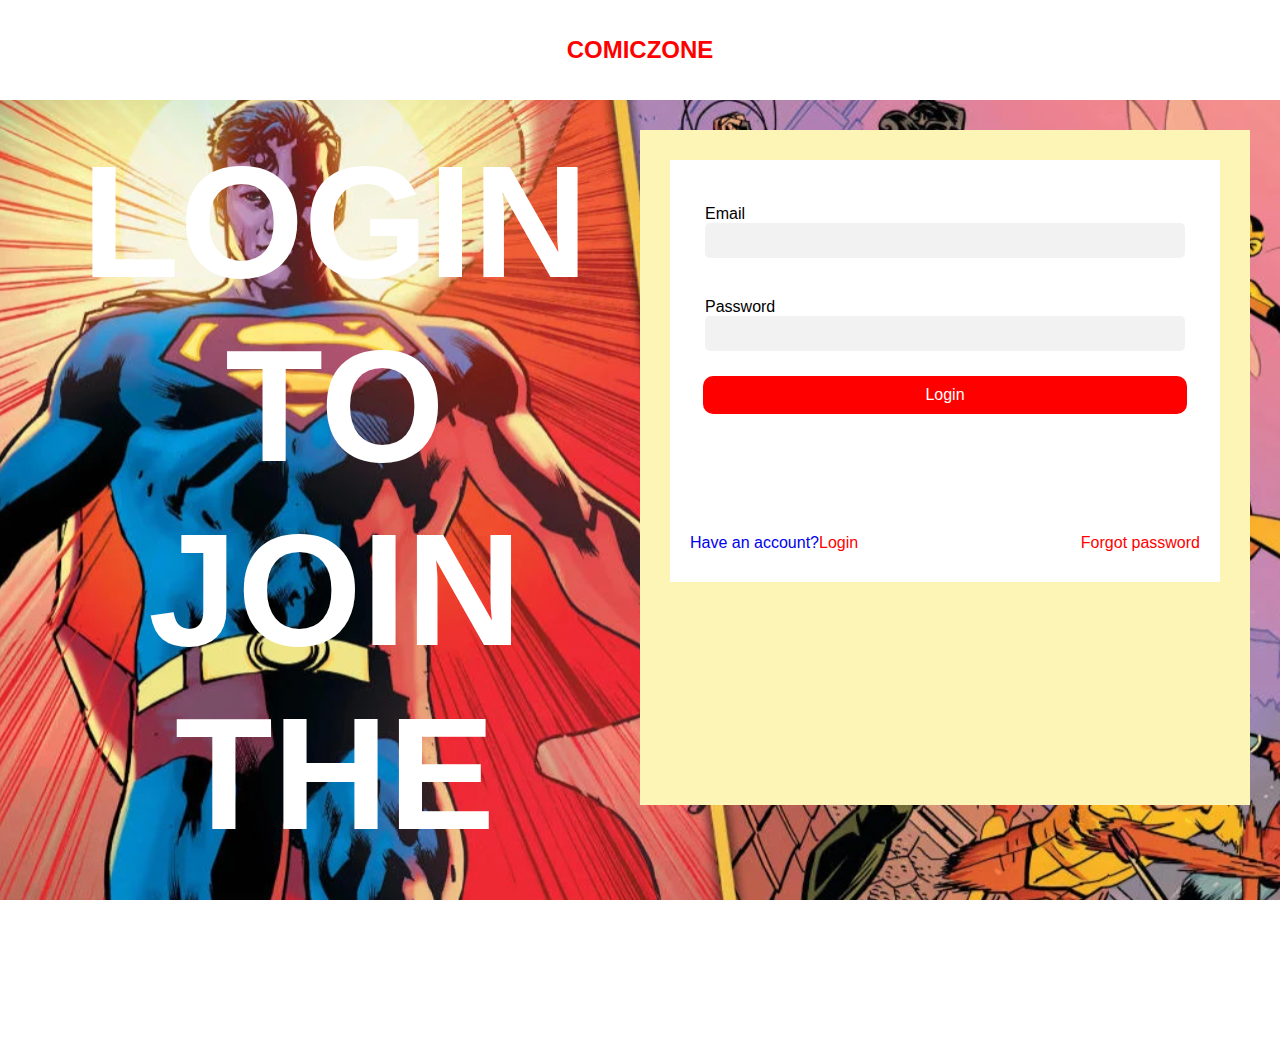
<file: index.html>
<!DOCTYPE html>
<html lang="en">
<head>
  <meta charset="UTF-8">
  <meta name="viewport" content="width=device-width, initial-scale=1.0">
  <title>COMICZONE</title>
  <link rel="stylesheet" href="./style.css">
</head>
<body>
  <section>
    <section class="navbarGlobalContainer">
      <div>
        <h2>COMICZONE</h2>
      </div>
    </section>

    <section class="allGlobalcontainer">
      <section class="heroContainer">

        <section class="heroContainerInner">
          <div class="heroTextContainer">
            <h1>LOGIN TO </h1>
             <h1>JOIN THE</h1>
            <h1>HEROS</h1>
          </div>
       
<section class="logincontainer">
<section class="loginGlobal">
          <div class="label">
            <div class="email">
            <label for="text">Email</label>
            <input type="text">
          </div>
          <div class="password">
            <label for="text">Password</label>
            <input type="text">
          </div>
          </div>
          

          <div class="signuplink">
           <a href="./signUp.html">Login</a>
          </div>

          <BLOckquote class="PasswordContainer">
           <div class="mini">
           <div class="mini1">
             <a href="Have an account"> Have an account?</a>
            </div>
            
            <div class="mini2">
            <a href="Login"> Login</a>
           </div>
           </div>
           <div class="forgot">
            <a href="Forgot password?">Forgot password</a>
           </div>
          </BLOckquote>

        </section>
</section>
      </section>
      </section>
      </section>
    

  
  
</body>
</html>
</file>
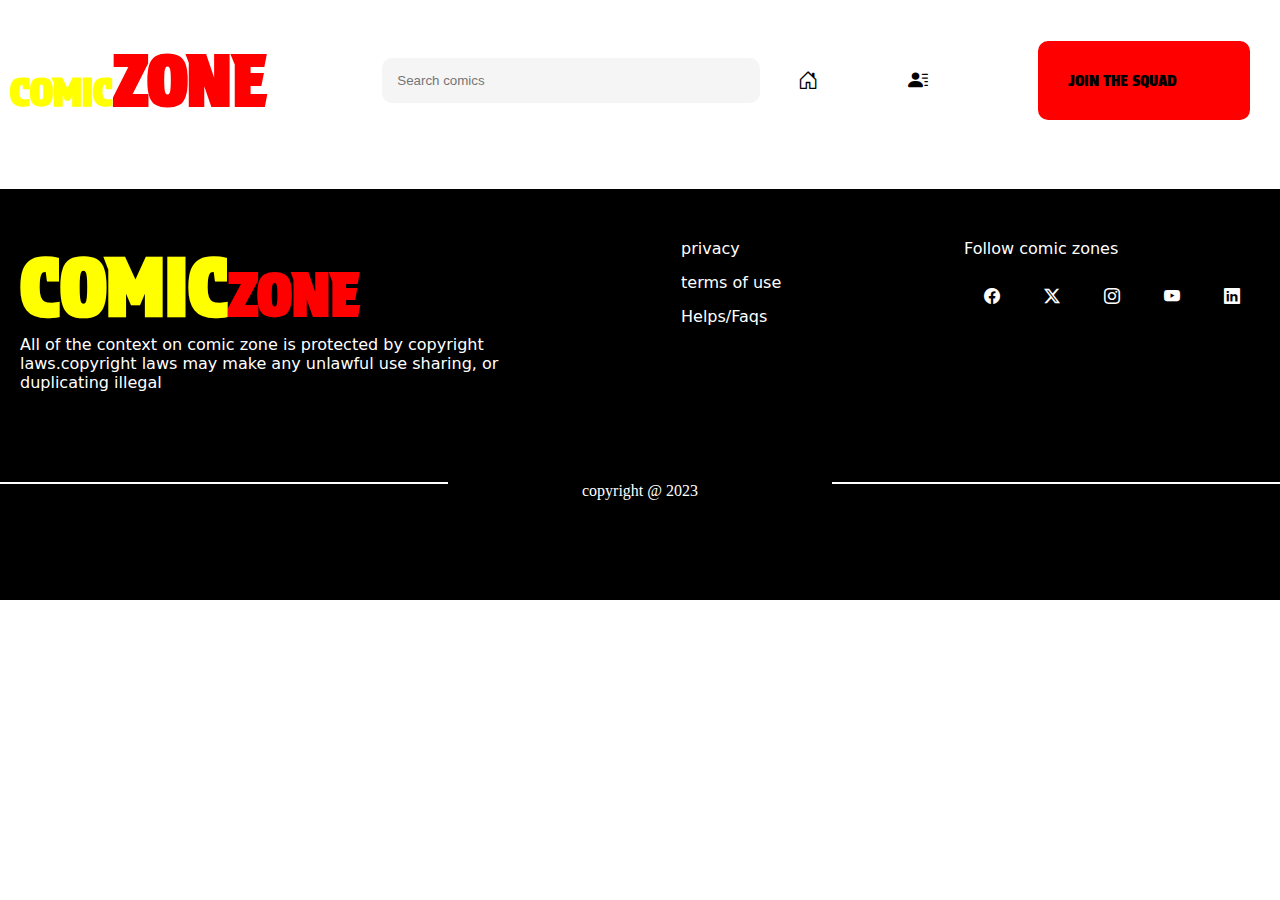
<file: payment.html>
<!DOCTYPE html>
<html lang="en">
<head>
    <meta charset="UTF-8">
    <meta name="viewport" content="width=device-width, initial-scale=1.0">
    <title>PAYMENT COLUMN</title>
    <link rel="stylesheet" href="./payment.css">
    <link
      rel="stylesheet"
      href="https://cdn.jsdelivr.net/npm/bootstrap-icons@1.11.3/font/bootstrap-icons.min.css"
    />
</head>
<body>
    
        <section class="previewGlobalpage">
            <div class="logo2">
              <h1>COMIC<b>ZONE</b></h1>
            </div>
      
            <div class="input-text">
              <div>
                <input type="search" placeholder="Search comics" />
              </div>
            </div>
      
            <div class="bootstrap"><i class="bi bi-house-door"></i></div>
            <div class="bootstrap"><i class="bi bi-person-lines-fill"></i></div>
      
            <div class="box">
              <div class="boxes">JOIN THE SQUAD</div>
            </div>
          </section>
    </section>

    <section class="guesGloballandingPage">
        <section class="gueslandingPage">
          <div class="logo2main">
          <div class="logo2">
            <h1>COMIC<b>ZONE</b></h1>
            </div>
        
            <div class="logo2text">
            <p>All of the context on comic zone is protected by copyright</p>
            <p>laws.copyright laws may make any unlawful use sharing, or</p>
            <p> duplicating illegal</p>
            </div>
            </div>
        
        
            <div class="logo2links">
         <p> <a href="privacy">privacy</a></p>   
         <p> <a href="terms of use">terms of use</a></p>   
         <p> <a href="Helps/Faqs">Helps/Faqs</a></p>   
            </div>
        
            <div class="logo2socials">
        <p>Follow comic zones</p>
        <a href="facebook"><i class="bi bi-facebook"></i></a>
        <a href="twitter"><i class="bi bi-twitter-x"></i></a>
        <a href="instagram"><i class="bi bi-instagram"></i></a>
        <a href="youtube"><i class="bi bi-youtube"></i></a>
        <a href="linkedin"><i class="bi bi-linkedin"></i></a>
            </div>
        </section>
        
        
        <section class="copyright">
          <div></div>
          <p>copyright @ 2023</p>
          <div></div>
        </section>
        </section>
</body>
</html>
</file>
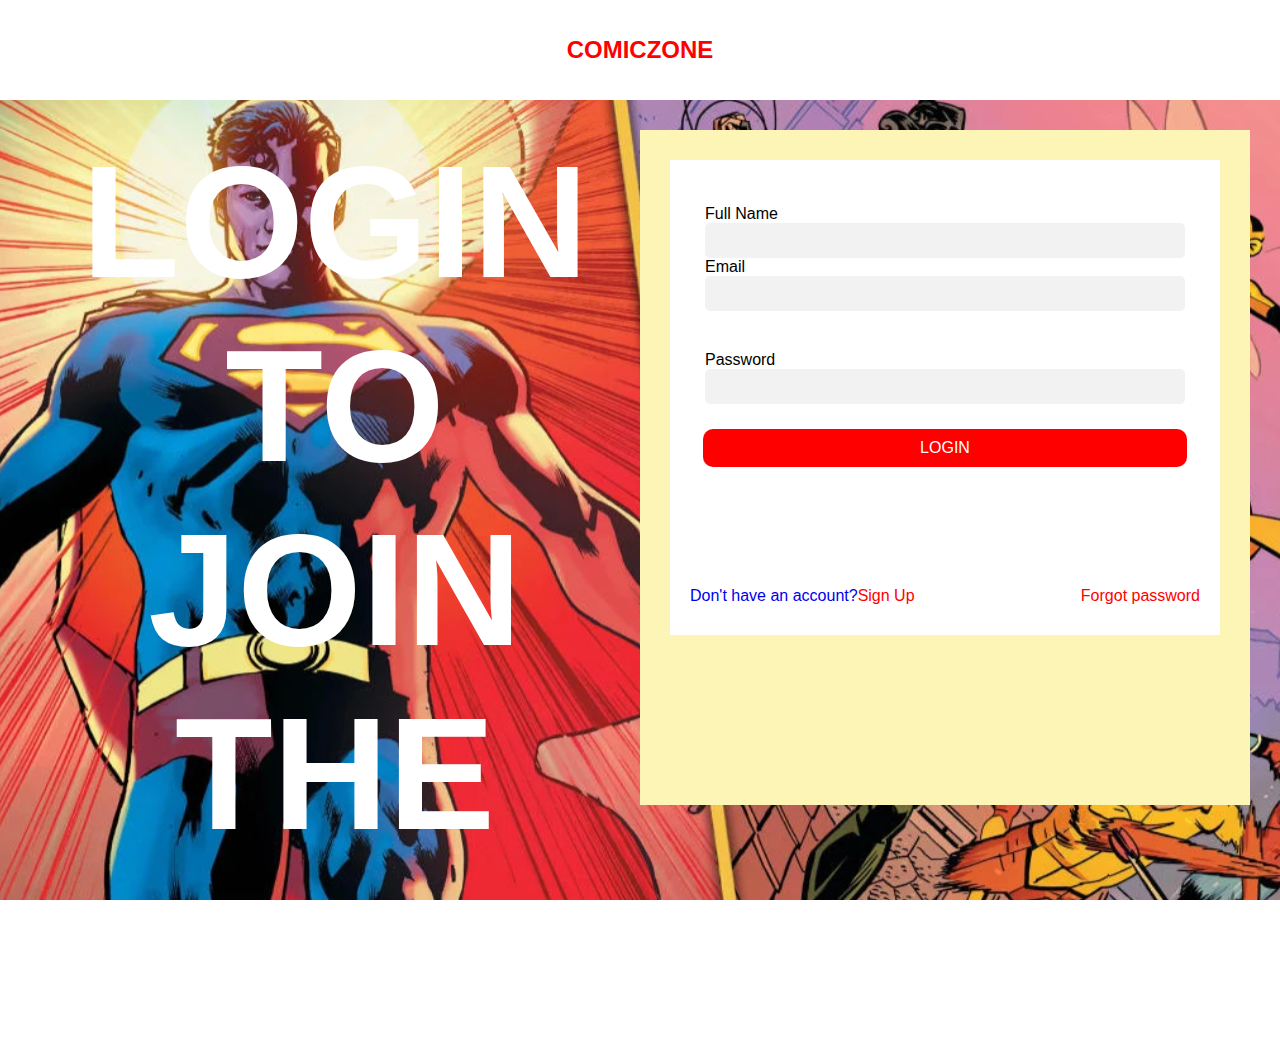
<file: signUp.html>
<!DOCTYPE html>
<html lang="en">
<head>
  <meta charset="UTF-8">
  <meta name="viewport" content="width=device-width, initial-scale=1.0">
  <title>COMICZONE</title>
  <link rel="stylesheet" href="./signUp.css">
<body>
  <section>
    <section class="navbarGlobalContainer">
      <div>
        <h2>COMICZONE</h2>
      </div>
    </section>

    <section class="allGlobalcontainer">
      <section class="heroContainer">

        <section class="heroContainerInner">
          <div class="heroTextContainer">
            <h1>LOGIN TO </h1>
             <h1>JOIN THE</h1>
            <h1>HEROS</h1>
          </div>
       
<section class="logincontainer">
<section class="loginGlobal">
          <div class="label">
            <div class="email">
            <label for="text">Full Name</label>
            <input type="text">
            <label for="text">Email</label>
            <input type="text">
          </div>
          <div class="password">
            <label for="text">Password</label>
            <input type="text">
          </div>
          </div>
          

          <div class="loginLink">
           <a href="login">LOGIN</a>
          </div>

          <BLOckquote class="PasswordContainer">
           <div class="mini">
           <div class="mini1">
             <a href="Don't have an account">Don't have an account?</a>
            </div>
            
            <div class="mini2">
            <a href="signup">Sign Up</a>
           </div>
           </div>
           <div class="forgot">
            <a href="Forgot password?">Forgot password</a>
           </div>
          </BLOckquote>

        </section>
</section>
      </section>
      </section>
      </section>
    

  
</body>
</html>
</file>
<file: style.css>
* {
  margin: 0;
  padding: 0;
  box-sizing: border-box;
}

body,
html {
  height: 100%;
  width: 100%;
  font-weight: 400;
  overflow-x: hidden;
  font-family: "Roboto", sans-serif;
}

.navbarGlobalContainer{
  display: flex;
  align-items: center;
  justify-content: center;
  padding: 20px 10px;
  height: 100px;
  position: sticky;
  color: red;
}



 .allGlobalcontainer {
  background-color: #ffb901;
  position: relative;
  z-index: 20; /* Stays below .heroContainer */
}

 .heroContainer {
  position: relative;
  z-index: 10;
  background-image: url("IMAGES/heroContainerBackground.svg");
  background-position: center;
  background-size: cover;
  background-repeat: no-repeat;
  height: calc(100vh - 80px);
  padding: 30px;
}


.heroContainerInner{
  /* border: 1px solid red; */
  display: flex;
  justify-content: space-between;
  width: 100%;
  
}

.heroTextContainer{
  /* border: 1px solid red; */
  width: 50%;
  font-size: 80px;
  font-weight: 900;
  /* margin: 0px auto; */
  color: white;
  text-align: center;
}


.logincontainer{
  /* border: 1px solid blue; */
  background-color:#fdf5b6;
  width: 50%;
  padding:30px;
  height:75vh;
}

.loginGlobal{
  /* border: 1px solid red; */
  background-color: white;
  padding: 20px;
  
  
  
}
.loginGlobal .label .password{
  /* border: 1px solid red; */
  padding: 15px;
  margin: 10px auto;
}
input[type="text"]{
padding: 10px;
border-radius: 5px;
width: 100%;
outline: none;
/* border: none; */
background-color: #f2f2f2;
border: transparent;
}

.loginGlobal .label .email{
  /* border: 1px solid red; */
padding: 15px;
margin: 10px auto;
}
.signuplink{
  /* border: 1PX SOLID RED; */
  padding: 10px;
  border-radius: 10px;
  background-color: red;
  text-align: center;
  width: 95%;
  /* display: ; */
  margin: 0px auto;
}
.signuplink a{
  text-decoration: none;
  color: white;

}

.PasswordContainer{
  /* border: 1px solid red; */
  display: flex;
  margin: 120px 0px 10px 0px;
  justify-content: space-between;
}
.PasswordContainer .mini {
  display: flex;
}
.PasswordContainer .mini .mini1 a {
  text-decoration: none;
  
}
.PasswordContainer .mini .mini2 a {
  text-decoration: none;
  color: red;
  
}
.forgot a{
  text-decoration: none;
  color: red;
}
</file>
<file: payment.css>
@import url('https://fonts.googleapis.com/css2?family=Protest+Strike&display=swap');*{  
    margin: 0;
    padding: 0;
    scroll-behavior: smooth;
    box-sizing: border-box;
}
    
    html,
    body{
    height: 100%;
    width: 100%;
    overflow-x: hidden;
}

.previewGlobalpage{
    /* border: 1px solid red; */
    font-family: "Protest Strike", sans-serif;
    display: flex;
    background-color: white;
    position: sticky;
    top: 1px;
    justify-content: space-between;
    align-items:center;
    padding: 20px 10px;
    position: sticky;
    top: 1px;
}


.previewGlobalpage .logo2{
    /* border: 1px solid red; */
    font-weight: 900;
    width: 25%;
    
}
.previewGlobalpage .logo2 h1{
    /* border: 1px solid red; */
    color: yellow;
    font-size: 40px;
transition:  color 0.5s, font-size 1s;
}

.previewGlobalpage .logo2 h1:hover{
    font-size: 70px;
    color: green;
    letter-spacing: 5px;
}

.previewGlobalpage .logo2 h1 b:hover{
    font-size: 50px;
}
.previewGlobalpage .logo2 h1 b{
    /* border: 1px solid red; */
    color: red;
    font-size: 70px;
}

.previewGlobalpage  .input-text{
/* border: 1px solid red; */
width: 30%;
}

/* .previewGlobalpage.search{
    width: 100%;
    padding: 20px;
    } */
    
    input[type="search"]{
    width: 100%;
    margin: 10px;
    padding: 15px;
    /* border: 1px solid red; */
    background-color: #f5f5f5;
    outline: none;
    border: none;
    border-radius: 10px;}

    
    .previewGlobalpage .bootstrap{
        /* border: 1px solid red; */
    width: 5%;
    font-size: 20px;
    size: 20px;
}
.previewGlobalpage .bootstrap:hover{
    color: blue;
}

.box:hover .boxes{
    color: blueviolet;
}

.previewGlobalpage .box{
    /* border: 1px solid red; */
    width:20% ;
    padding: 20px;
}
.previewGlobalpage .box .boxes{
    border-radius: 10px;
    /* border: 1px solid red; */
    width: 100%;
    height: 100%;
    padding: 30px;
    background-color: red;
    animation: forwards 2s ease-in-out;
}


@keyframes forwards {
    from{width: 100px; height: 50px; background: blue;}
}











.guesGloballandingPage{
    background-color: black;
    margin: 30px 0px;
    padding: 30px 0px;
}

.gueslandingPage{ 
    display: flex;
    justify-content: space-between;
    /* margin: 30px; */
    padding: 20px;
    border-radius: 15px;
    background-color: black;
}




.gueslandingPage .logo2{
    /* border: 1px solid white; */
    color: yellow;
    font-weight: 900;
    font-size: 40px;
    font-family: "Protest Strike", sans-serif;
    transition: color 0.5s, font-size 1s;

}

.gueslandingPage .logo2:hover{
    font-size: 70px;
    color: green;
    letter-spacing: 10px;
}


.gueslandingPage .logo2 h1 b{
    font-family: "Protest Strike", sans-serif;
    color: red;
    font-size: 60px;

}

/* .gueslandingPage .logo2 h1:hover{
    font-size: 70px;
    color: green;
} */

.gueslandingPage .logo2text{
    /* border: 1px solid red; */
    color: white;
    font-family: "Akaya Kanadaka", system-ui;
}


.gueslandingPage .logo2links{
    /* border: 1px solid red; */
    display: flex;
    flex-direction: column;
    gap: 15px;
    
    
}
.gueslandingPage .logo2links a{
    margin: 40px 0px;
    font-family: "Akaya Kanadaka", system-ui;
    text-decoration: none;
    color: white;
    
}

.gueslandingPage .logo2socials{
    /* border: 1px solid red; */
    
    
}
.gueslandingPage .logo2socials p{
margin-bottom: 30px;
font-family: "Akaya Kanadaka", system-ui;
color: white;

}

.gueslandingPage .logo2socials a{
   margin: 20px ;
   color: white;
}

.copyright{
    /* border: 1px solid red; */
    margin: 70px 0px;
    background-color: black;
    display: flex;
    justify-content: space-between;
}
.copyright p{
 color: white;
}
.copyright div{
border-top: 2px solid white;
width: 35%;
}
</file>
<file: signUp.css>
* {
  margin: 0;
  padding: 0;
  box-sizing: border-box;
}

body,
html {
  height: 100%;
  width: 100%;
  font-weight: 400;
  overflow-x: hidden;
  font-family: "Roboto", sans-serif;
}

.navbarGlobalContainer{
  display: flex;
  align-items: center;
  justify-content: center;
  padding: 20px 10px;
  height: 100px;
  position: sticky;
  color: red;
}



 .allGlobalcontainer {
  background-color: #ffb901;
  position: relative;
  z-index: 20; /* Stays below .heroContainer */
}

 .heroContainer {
  position: relative;
  z-index: 10;
  background-image: url("IMAGES/heroContainerBackground.svg");
  background-position: center;
  background-size: cover;
  background-repeat: no-repeat;
  height: calc(100vh - 80px);
  padding: 30px;
}


.heroContainerInner{
  /* border: 1px solid red; */
  display: flex;
  justify-content: space-between;
  width: 100%;
  
}

.heroTextContainer{
  /* border: 1px solid red; */
  width: 50%;
  font-size: 80px;
  font-weight: 900;
  /* margin: 0px auto; */
  color: white;
  text-align: center;
}


.logincontainer{
  /* border: 1px solid blue; */
  background-color:#fdf5b6;
  width: 50%;
  padding:30px;
  height:75vh;
}

.loginGlobal{
  /* border: 1px solid red; */
  background-color: white;
  padding: 20px;
  
  
  
}
.loginGlobal .label .password{
  /* border: 1px solid red; */
  padding: 15px;
  margin: 10px auto;
}
input[type="text"]{
padding: 10px;
border-radius: 5px;
width: 100%;
outline: none;
/* border: none; */
background-color: #f2f2f2;
border: transparent;
}

.loginGlobal .label .email{
  /* border: 1px solid red; */
padding: 15px;
margin: 10px auto;
}
.loginLink{
  /* border: 1PX SOLID RED; */
  padding: 10px;
  border-radius: 10px;
  background-color: red;
  text-align: center;
  width: 95%;
  /* display: ; */
  margin: 0px auto;
}
.loginLink a{
  text-decoration: none;
  color: white;

}

.PasswordContainer{
  /* border: 1px solid red; */
  display: flex;
  margin: 120px 0px 10px 0px;
  justify-content: space-between;
}
.PasswordContainer .mini {
  display: flex;
}
.PasswordContainer .mini .mini1 a {
  text-decoration: none;
  
}
.PasswordContainer .mini .mini2 a {
  text-decoration: none;
  color: red;
  
}
.forgot a{
  text-decoration: none;
  color: red;
}
</file>
